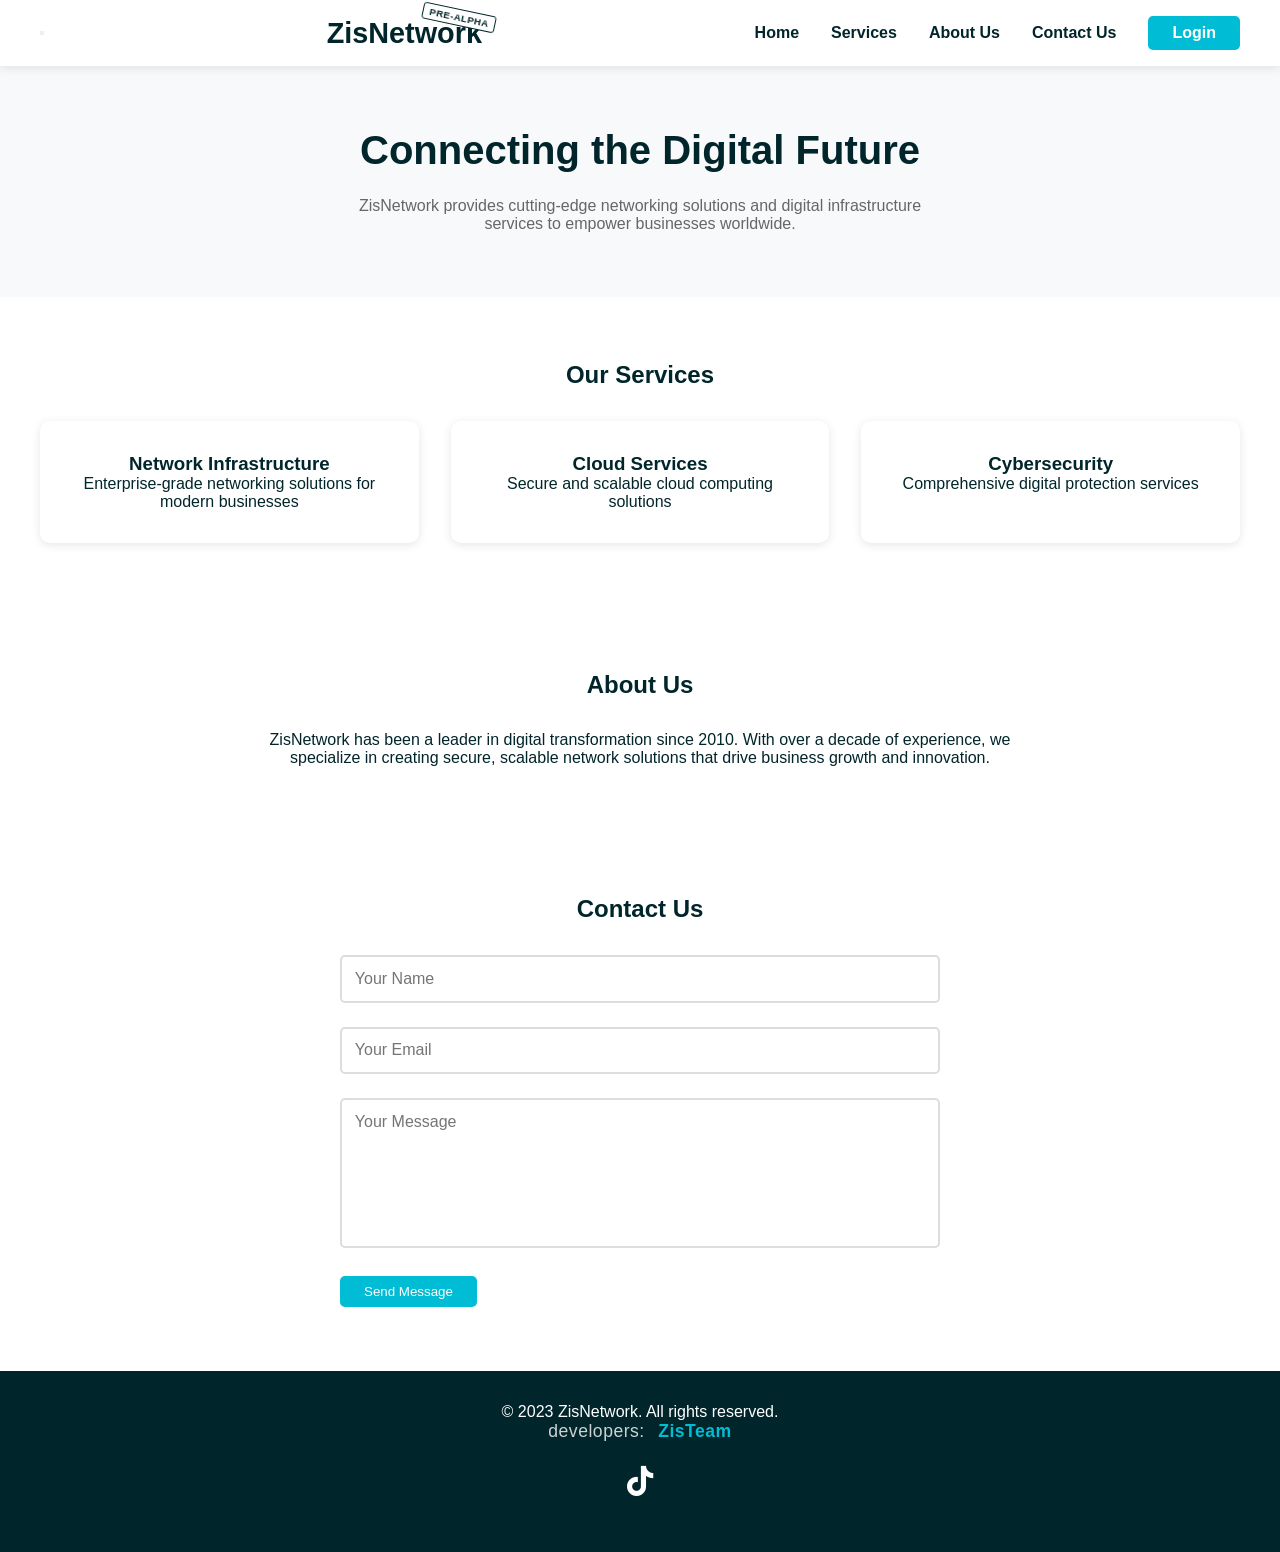
<file: Zisnetwork.com/web page/index.html>
<!DOCTYPE html>
<html lang="en">
<head>
    <meta charset="UTF-8">
    <meta name="viewport" content="width=device-width, initial-scale=1.0">
    <title>ZisNetwork - Connecting the Future</title>
    <link rel="stylesheet" href="style.css">
    <script src="js/main.js"></script>
    <style>
        /* Modified Header Styles for Mobile */
        @media (max-width: 768px) {
            .nav-links a:not(.login-btn) {
                display: none;
            }
            
            .nav-links {
                gap: 0;
            }
            
            .login-btn {
                margin-left: auto;
            }
            
            .logo h1 {
                font-size: 1.5rem;
            }
        }
    
        /* Add this to existing header styles */
        .nav-links {
            display: flex;
            gap: 2rem;
            align-items: center;
        }
    </style>
</head>
<body>
    <!-- Header -->
    <header>
        <nav class="nav-container">
            <button class="theme-toggle">
                <span class="theme-icon"></span>
            </button>
            <div class="logo">
                <h1>ZisNetwork</h1>
                <span class="pre-alpha-badge">PRE-ALPHA</span>
            </div>
            <div class="nav-links">
                <a href="#landing">Home</a>
                <a href="#services">Services</a>
                <a href="#about">About Us</a>
                <a href="#contact">Contact Us</a>
                <a href="login page/index.html" class="login-btn">Login</a>
            </div>
            <!-- Add this to your HTML (inside <header>) -->
            <!-- <button class="hamburger">
                <span class="hamburger-box">
                    <span class="hamburger-inner"></span>
                </span>
            </button> -->

            <!-- Update your nav structure -->
            <!-- <nav class="nav-links mobile-menu">
                <div class="nav-links">
                    <a href="#landing">Home</a>
                    <a href="#services">Services</a>
                    <a href="#about">About Us</a>
                    <a href="#contact">Contact Us</a>
                    <a href="login page/index.html" class="login-btn">Login</a>
                </div>
            </nav> -->
        </nav>
    </header>

    <!-- Landing Section -->
    <section class="landing" id="landing">
        <h2>Connecting the Digital Future</h2>
        <p>ZisNetwork provides cutting-edge networking solutions and digital infrastructure services to empower businesses worldwide.</p>
    </section>

    <!-- Services Section -->
    <section id="services">
        <h2 class="section-title">Our Services</h2>
        <div class="services-grid">
            <div class="service-card">
                <h3>Network Infrastructure</h3>
                <p>Enterprise-grade networking solutions for modern businesses</p>
            </div>
            <div class="service-card">
                <h3>Cloud Services</h3>
                <p>Secure and scalable cloud computing solutions</p>
            </div>
            <div class="service-card">
                <h3>Cybersecurity</h3>
                <p>Comprehensive digital protection services</p>
            </div>
        </div>
    </section>

    <!-- About Us Section -->
    <section id="about">
        <h2 class="section-title">About Us</h2>
        <p class="about-text" style="max-width: 800px; margin: 0 auto; text-align: center;">
            ZisNetwork has been a leader in digital transformation since 2010. With over a decade of experience, 
            we specialize in creating secure, scalable network solutions that drive business growth and innovation.
        </p>
    </section>

    <!-- Contact Section -->
    <section id="contact">
        <h2 class="section-title">Contact Us</h2>
        <form class="contact-form">
            <div class="form-group">
                <input type="text" placeholder="Your Name" required>
            </div>
            <div class="form-group">
                <input type="email" placeholder="Your Email" required>
            </div>
            <div class="form-group">
                <textarea placeholder="Your Message" required ></textarea>
            </div>
            <button type="submit" class="login-btn">Send Message</button>
        </form>
    </section>

    <!-- Footer -->
    <footer>
        <p>&copy; 2023 ZisNetwork. All rights reserved.</p> 
        <p class="developer-credit">
            <span class="developer-text">developers:</span>
            <span class="developer-name">ZisTeam</span>
        </p>
        <div class="social-links">
            <!-- <a href="#" target="_blank" title="Facebook">
                <i class="fab fa-facebook"></i>
            </a> -->
            <!-- <a href="#" target="_blank" title="X (Twitter)">
                <i class="fab fa-twitter"></i>
            </a> -->
            <a href="https://www.tiktok.com/@xhsk333" target="_blank" title="TikTok">
                <i class="fab fa-tiktok"></i>
            </a>
        </div>
    </footer>

    <!-- Font Awesome for icons -->
    <link rel="stylesheet" href="https://cdnjs.cloudflare.com/ajax/libs/font-awesome/5.15.4/css/all.min.css">
</body>
</html>
</file>
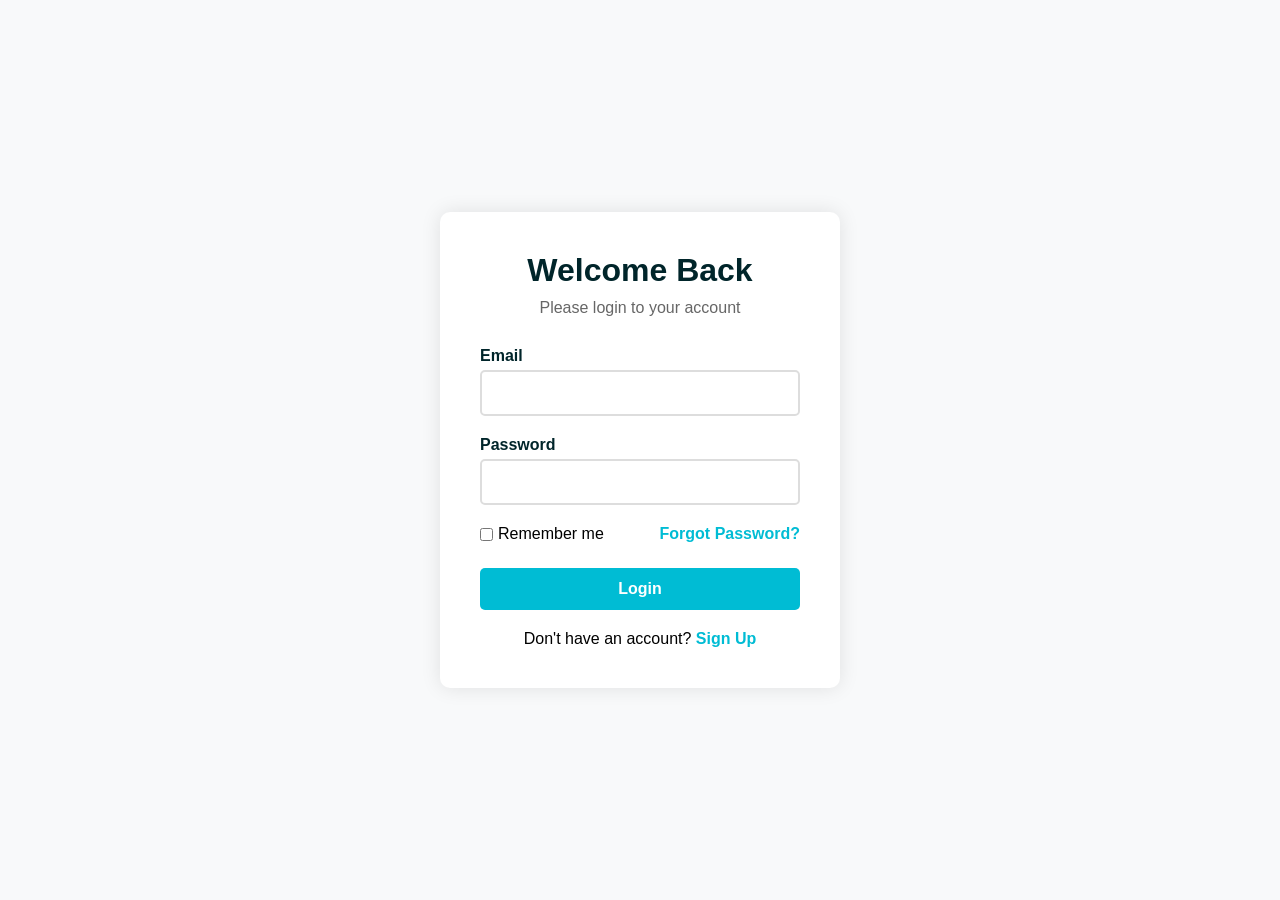
<file: Zisnetwork.com/web page/login page/index.html>
<!DOCTYPE html>
<html lang="en">
<head>
    <meta charset="UTF-8">
    <meta name="viewport" content="width=device-width, initial-scale=1.0">
    <title>Login Page</title>
    <link rel="stylesheet" href="style.css">
</head>
<body>
    <div class="login-container">
        <div class="login-header">
            <h1>Welcome Back</h1>
            <p>Please login to your account</p>
        </div>

        <form>
            <div class="input-group">
                <label for="email">Email</label>
                <input type="email" id="email" required>
            </div>

            <div class="input-group">
                <label for="password">Password</label>
                <input type="password" id="password" required>
            </div>

            <div class="remember-forgot">
                <div class="remember-me">
                    <input type="checkbox" id="remember">
                    <label for="remember">Remember me</label>
                </div>
                <a href="forgot-pass/index.html" class="forgot-password">Forgot Password?</a>
            </div>

            <button type="submit" class="login-button">Login</button>

            <div class="signup-link">
                Don't have an account? <a href="signup page/index.html">Sign Up</a>
            </div>
        </form>
    </div>
</body>
</html>
</file>
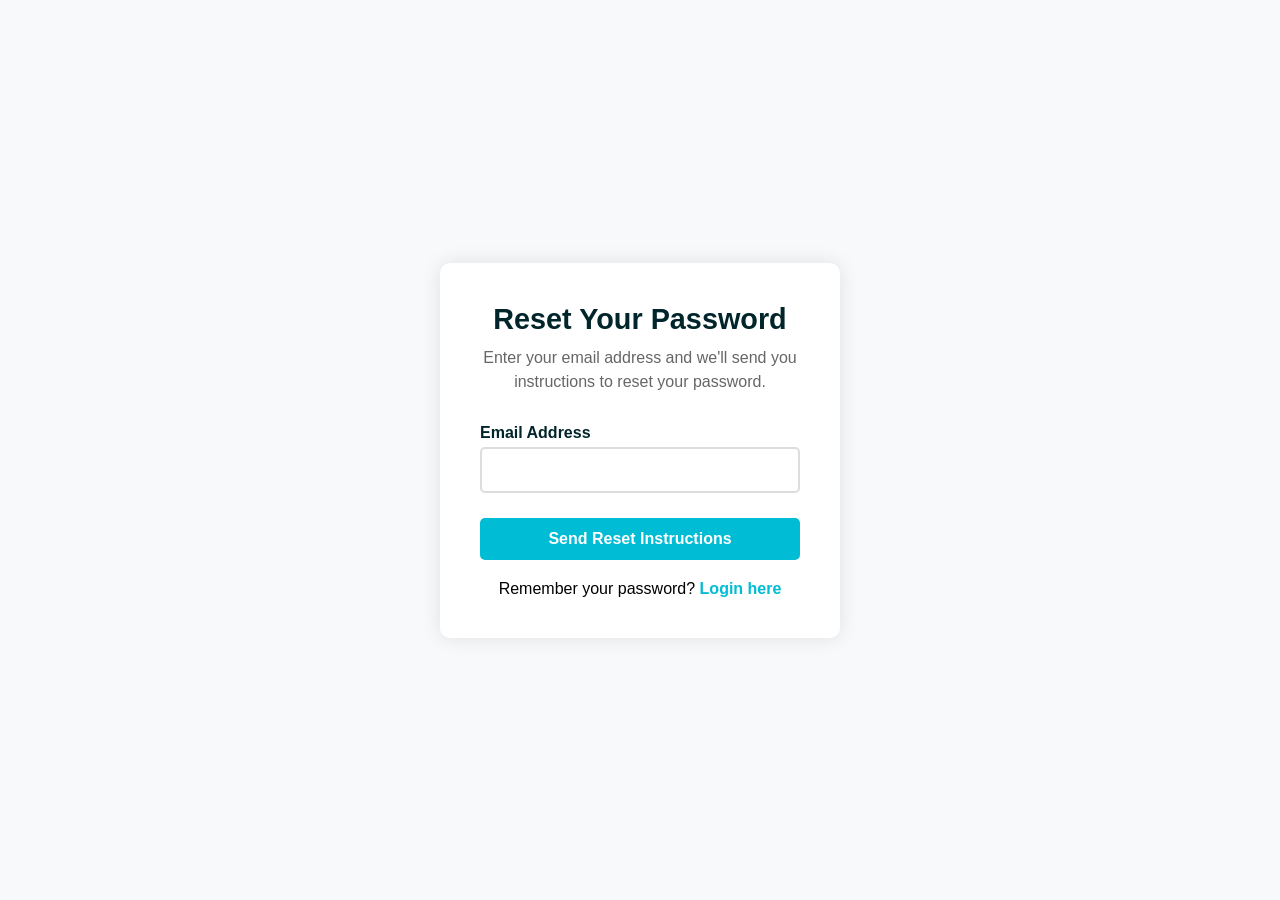
<file: Zisnetwork.com/web page/login page/forgot-pass/index.html>
<!DOCTYPE html>
<html lang="en">
<head>
    <meta charset="UTF-8">
    <meta name="viewport" content="width=device-width, initial-scale=1.0">
    <title>Forgot Password - ZisNetwork</title>
    <link rel="stylesheet" href="style.css">
</head>
<body>
    <div class="forgot-container">
        <div class="forgot-header">
            <h1>Reset Your Password</h1>
            <p>Enter your email address and we'll send you instructions to reset your password.</p>
        </div>

        <form>
            <div class="input-group">
                <label for="email">Email Address</label>
                <input type="email" id="email" required>
            </div>

            <button type="submit" class="reset-button">Send Reset Instructions</button>

            <div class="login-link">
                Remember your password? <a href="../index.html">Login here</a>
            </div>
        </form>
    </div>
</body>
</html>
</file>
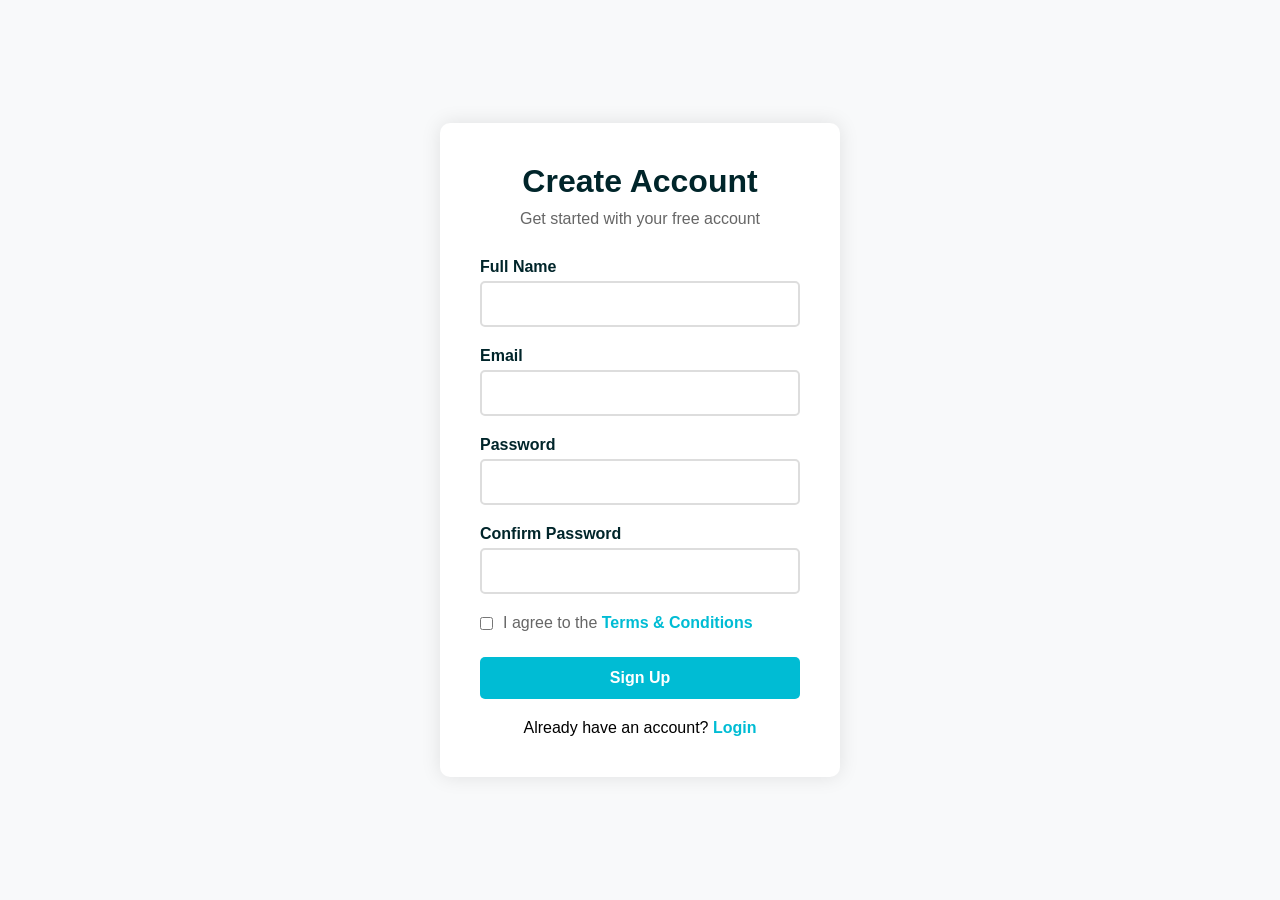
<file: Zisnetwork.com/web page/login page/signup page/index.html>
<!DOCTYPE html>
<html lang="en">
<head>
    <meta charset="UTF-8">
    <meta name="viewport" content="width=device-width, initial-scale=1.0">
    <title>Sign Up Page</title>
    <link rel="stylesheet" href="style.css">
</head>
<body>
    <div class="signup-container">
        <div class="signup-header">
            <h1>Create Account</h1>
            <p>Get started with your free account</p>
        </div>

        <form>
            <div class="input-group">
                <label for="name">Full Name</label>
                <input type="text" id="name" required>
            </div>

            <div class="input-group">
                <label for="email">Email</label>
                <input type="email" id="email" required>
            </div>

            <div class="input-group">
                <label for="password">Password</label>
                <input type="password" id="password" required>
            </div>

            <div class="input-group">
                <label for="confirm-password">Confirm Password</label>
                <input type="password" id="confirm-password" required>
            </div>

            <div class="terms">
                <input type="checkbox" id="terms" required>
                <label for="terms">I agree to the <a href="#">Terms & Conditions</a></label>
            </div>

            <button type="submit" class="signup-button">Sign Up</button>

            <div class="login-link">
                Already have an account? <a href="../index.html">Login</a>
            </div>
        </form>
    </div>
</body>
</html>
</file>
<file: Zisnetwork.com/web page/style.css>
* {
    margin: 0;
    padding: 0;
    box-sizing: border-box;
    font-family: 'Segoe UI', Tahoma, Geneva, Verdana, sans-serif;
}

body {
    background-color: #ffffff;
    color: #00252A;
}

/* Add to your CSS */
.logo {
    position: relative;
    display: inline-block;
}

.pre-alpha-badge {
    position: absolute;
    top: -8px;
    right: -15px;
    background: #ffffff;
    color: #00252A;
    font-size: 0.6rem;
    font-weight: 600;
    padding: 2px 6px;
    border: 1px solid #00252A;
    border-radius: 3px;
    transform: rotate(12deg);
    animation: badgePulse 2s infinite;
    z-index: 2;
    letter-spacing: 0.5px;
    text-transform: uppercase;
}

@keyframes badgePulse {
    0% { transform: rotate(12deg) scale(1); }
    50% { transform: rotate(12deg) scale(1.05); }
    100% { transform: rotate(12deg) scale(1); }
}

/* For mobile */
@media (max-width: 768px) {
    .pre-alpha-badge {
        top: -6px;
        right: -12px;
        font-size: 0.5rem;
        padding: 1px 4px;
    }
}

/* Header Styles */
header {
    background-color: #ffffff;
    padding: 1rem 2rem;
    box-shadow: 0 2px 10px rgba(0, 0, 0, 0.1);
    position: fixed;
    width: 100%;
    top: 0;
    z-index: 1000;
}

.nav-container {
    display: flex;
    justify-content: space-between;
    align-items: center;
    max-width: 1200px;
    margin: 0 auto;
}

.logo {
    display: flex;
    align-items: center;
    text-decoration: none;
}

.logo h1 {
    color: #00252A;
    font-size: 1.8rem;
    margin-left: 10px;
}

.nav-links {
    display: flex;
    gap: 2rem;
    align-items: center;
}

.nav-links a {
    color: #00252A;
    text-decoration: none;
    font-weight: 600;
    transition: color 0.3s ease;
}

.nav-links a:hover {
    color: #00BCD4;
}

.login-btn {
    background-color: #00BCD4;
    color: white !important;
    padding: 0.5rem 1.5rem;
    border-radius: 5px;
    border: none;
    transition: background-color 0.3s ease;
}

.login-btn:hover {
    background-color: #0097A7;
}

/* Add/update these styles */
.nav-links a {
    position: relative;
    overflow: hidden;
}

.nav-links a.active::after {
    content: '';
    position: absolute;
    bottom: -2px;
    height: 2px;
    background: #00BCD4;
    width: 100%;
    animation: underlineSlide 0.3s ease-out;
}

@keyframes underlineSlide {
    from {
        transform: translateX(var(--start-pos));
    }
    to {
        transform: translateX(0);
    }
}

.nav-links a.active[data-direction="down"]::after {
    --start-pos: -100%;
    left: 0;
}

.nav-links a.active[data-direction="up"]::after {
    --start-pos: 100%;
    right: 0;
}

/* Mobile Menu Styles */
.hamburger {
    display: none; /* Hidden by default */
    background: none;
    border: none;
    cursor: pointer;
    padding: 10px;
    z-index: 1001;
}

.hamburger-box {
    width: 30px;
    height: 24px;
    display: inline-block;
    position: relative;
}

.hamburger-inner {
    width: 100%;
    height: 2px;
    background-color: #00252A;
    position: absolute;
    left: 0;
    top: 50%;
    transform: translateY(-50%);
    transition: transform 0.3s ease;
}

.hamburger-inner::before,
.hamburger-inner::after {
    content: '';
    width: 100%;
    height: 2px;
    background-color: #00252A;
    position: absolute;
    left: 0;
    transition: transform 0.3s ease;
}

.hamburger-inner::before {
    top: -8px;
}

.hamburger-inner::after {
    top: 8px;
}


/* Landing Section */
.landing {
    padding: 8rem 2rem 4rem;
    text-align: center;
    background-color: #f8f9fa;
}

.landing h2 {
    font-size: 2.5rem;
    color: #00252A;
    margin-bottom: 1.5rem;
}

.landing p {
    color: #666;
    max-width: 600px;
    margin: 0 auto;
}

/* Content Sections */
section {
    padding: 4rem 2rem;
    scroll-margin-top: 80px;
}

.section-title {
    text-align: center;
    margin-bottom: 2rem;
    color: #00252A;
}

/* Services Grid */
.services-grid {
    display: grid;
    grid-template-columns: repeat(auto-fit, minmax(250px, 1fr));
    gap: 2rem;
    max-width: 1200px;
    margin: 0 auto;
}

.service-card {
    background-color: white;
    padding: 2rem;
    border-radius: 10px;
    box-shadow: 0 2px 10px rgba(0, 0, 0, 0.1);
    text-align: center;
}

/* Contact Form */
.contact-form {
    max-width: 600px;
    margin: 0 auto;
}

.form-group {
    margin-bottom: 1.5rem;
}

.form-group input,
.form-group textarea {
    width: 100%;
    padding: 0.8rem;
    border: 2px solid #ddd;
    border-radius: 5px;
    font-size: 1rem;
    resize: none;
}

.form-group textarea {
    height: 150px;
}

/* Footer Styles */
footer {
    background-color: #00252A;
    color: white;
    padding: 2rem;
    text-align: center;
}

/* Update your footer CSS */
.social-links {
    display: flex;
    justify-content: center;
    gap: 2rem;
    margin-top: 1.5rem;
    margin-bottom: 1.5rem;
}

.social-links a {
    color: white;
    text-decoration: none;
    transition: all 0.2s ease;
    font-size: 30px; /* Increased icon size */
    width: 30px;
    height: 30px;
    display: flex;
    align-items: center;
    justify-content: center;
    border-radius: 50%;
    padding: 10px;
}

.social-links a:hover {
    color: #00BCD4;
    transform: scale(1.2);
    background: rgba(255, 255, 255, 0.1);
}

/* Responsive adjustments */
@media (max-width: 768px) {
    .social-links {
        gap: 1.5rem;
    }
    
    .social-links a {
        font-size: 30px;
        width: 40px;
        height: 40px;
    }
}

.developer-credit {
    color: #ffffff;
    font-size: 1.1rem;
    font-weight: 500;
    letter-spacing: 0.5px;
}

.developer-text {
    opacity: 0.8;
    margin-right: 8px;
}

.developer-name {
    color: #00BCD4;
    font-weight: 600;
}

@media (max-width: 480px) {
    .developer-credit {
        font-size: 1rem;
    }
}
</file>
<file: Zisnetwork.com/web page/login page/style.css>
* {
    margin: 0;
    padding: 0;
    box-sizing: border-box;
    font-family: 'Segoe UI', Tahoma, Geneva, Verdana, sans-serif;
}

body {
    background-color: #f8f9fa;
    display: flex;
    justify-content: center;
    align-items: center;
    min-height: 100vh;
}

.login-container {
    background-color: white;
    padding: 40px;
    border-radius: 10px;
    box-shadow: 0 0 20px rgba(0, 0, 0, 0.1);
    width: 100%;
    max-width: 400px;
}

.login-header {
    text-align: center;
    margin-bottom: 30px;
}

.login-header h1 {
    color: #00252A;
    font-size: 2em;
    margin-bottom: 10px;
}

.login-header p {
    color: #666;
}

.input-group {
    margin-bottom: 20px;
}

.input-group label {
    display: block;
    color: #00252A;
    margin-bottom: 5px;
    font-weight: 600;
}

.input-group input {
    width: 100%;
    padding: 12px;
    border: 2px solid #ddd;
    border-radius: 5px;
    font-size: 16px;
    transition: border-color 0.3s ease;
}

.input-group input:focus {
    outline: none;
    border-color: #00BCD4;
}

.remember-forgot {
    display: flex;
    justify-content: space-between;
    align-items: center;
    margin-bottom: 25px;
}

.remember-me {
    display: flex;
    align-items: center;
}

.remember-me input {
    margin-right: 5px;
}

.forgot-password {
    color: #00BCD4;
    text-decoration: none;
    font-weight: 600;
}

.forgot-password:hover {
    text-decoration: underline;
}

.login-button {
    background-color: #00BCD4;
    color: white;
    width: 100%;
    padding: 12px;
    border: none;
    border-radius: 5px;
    font-size: 16px;
    font-weight: 600;
    cursor: pointer;
    transition: background-color 0.3s ease;
}

.login-button:hover {
    background-color: #0097A7;
}

.signup-link {
    text-align: center;
    margin-top: 20px;
}

.signup-link a {
    color: #00BCD4;
    text-decoration: none;
    font-weight: 600;
}

.signup-link a:hover {
    text-decoration: underline;
}

@media (max-width: 480px) {
    .login-container {
        padding: 25px;
        margin: 15px;
    }
}
</file>
<file: Zisnetwork.com/web page/login page/forgot-pass/style.css>
* {
    margin: 0;
    padding: 0;
    box-sizing: border-box;
    font-family: 'Segoe UI', Tahoma, Geneva, Verdana, sans-serif;
}

body {
    background-color: #f8f9fa;
    display: flex;
    justify-content: center;
    align-items: center;
    min-height: 100vh;
}

.forgot-container {
    background-color: white;
    padding: 40px;
    border-radius: 10px;
    box-shadow: 0 0 20px rgba(0, 0, 0, 0.1);
    width: 100%;
    max-width: 400px;
}

.forgot-header {
    text-align: center;
    margin-bottom: 30px;
}

.forgot-header h1 {
    color: #00252A;
    font-size: 1.8em;
    margin-bottom: 10px;
}

.forgot-header p {
    color: #666;
    line-height: 1.5;
}

.input-group {
    margin-bottom: 25px;
}

.input-group label {
    display: block;
    color: #00252A;
    margin-bottom: 5px;
    font-weight: 600;
}

.input-group input {
    width: 100%;
    padding: 12px;
    border: 2px solid #ddd;
    border-radius: 5px;
    font-size: 16px;
    transition: border-color 0.3s ease;
}

.input-group input:focus {
    outline: none;
    border-color: #00BCD4;
}

.reset-button {
    background-color: #00BCD4;
    color: white;
    width: 100%;
    padding: 12px;
    border: none;
    border-radius: 5px;
    font-size: 16px;
    font-weight: 600;
    cursor: pointer;
    transition: background-color 0.3s ease;
}

.reset-button:hover {
    background-color: #0097A7;
}

.login-link {
    text-align: center;
    margin-top: 20px;
}

.login-link a {
    color: #00BCD4;
    text-decoration: none;
    font-weight: 600;
}

.login-link a:hover {
    text-decoration: underline;
}

@media (max-width: 480px) {
    .forgot-container {
        padding: 25px;
        margin: 15px;
    }
    
    .forgot-header h1 {
        font-size: 1.5em;
    }
}
</file>
<file: Zisnetwork.com/web page/login page/signup page/style.css>
/* 
#00252A
#00343C
#00414A
#00BCD4
#5E898F
*/

* {
    margin: 0;
    padding: 0;
    box-sizing: border-box;
    font-family: 'Segoe UI', Tahoma, Geneva, Verdana, sans-serif;
}

body {
    background-color: #f8f9fa;
    display: flex;
    justify-content: center;
    align-items: center;
    min-height: 100vh;
}

.signup-container {
    background-color: white;
    padding: 40px;
    border-radius: 10px;
    box-shadow: 0 0 20px rgba(0, 0, 0, 0.1);
    width: 100%;
    max-width: 400px;
}

.signup-header {
    text-align: center;
    margin-bottom: 30px;
}

.signup-header h1 {
    color: #00252A;
    font-size: 2em;
    margin-bottom: 10px;
}

.signup-header p {
    color: #666;
}

.input-group {
    margin-bottom: 20px;
}

.input-group label {
    display: block;
    color: #00252A;
    margin-bottom: 5px;
    font-weight: 600;
}

.input-group input {
    width: 100%;
    padding: 12px;
    border: 2px solid #ddd;
    border-radius: 5px;
    font-size: 16px;
    transition: border-color 0.3s ease;
}

.input-group input:focus {
    outline: none;
    border-color: #00BCD4;
}

.terms {
    display: flex;
    align-items: center;
    margin-bottom: 25px;
}

.terms input {
    margin-right: 10px;
}

.terms label {
    color: #666;
}

.terms a {
    color: #00BCD4;
    text-decoration: none;
    font-weight: 600;
}

.terms a:hover {
    text-decoration: underline;
}

.signup-button {
    background-color: #00BCD4;
    color: white;
    width: 100%;
    padding: 12px;
    border: none;
    border-radius: 5px;
    font-size: 16px;
    font-weight: 600;
    cursor: pointer;
    transition: background-color 0.3s ease;
}

.signup-button:hover {
    background-color: #0097A7;
}

.login-link {
    text-align: center;
    margin-top: 20px;
}

.login-link a {
    color: #00BCD4;
    text-decoration: none;
    font-weight: 600;
}

.login-link a:hover {
    text-decoration: underline;
}

@media (max-width: 480px) {
    .signup-container {
        padding: 25px;
        margin: 15px;
    }
}
</file>
